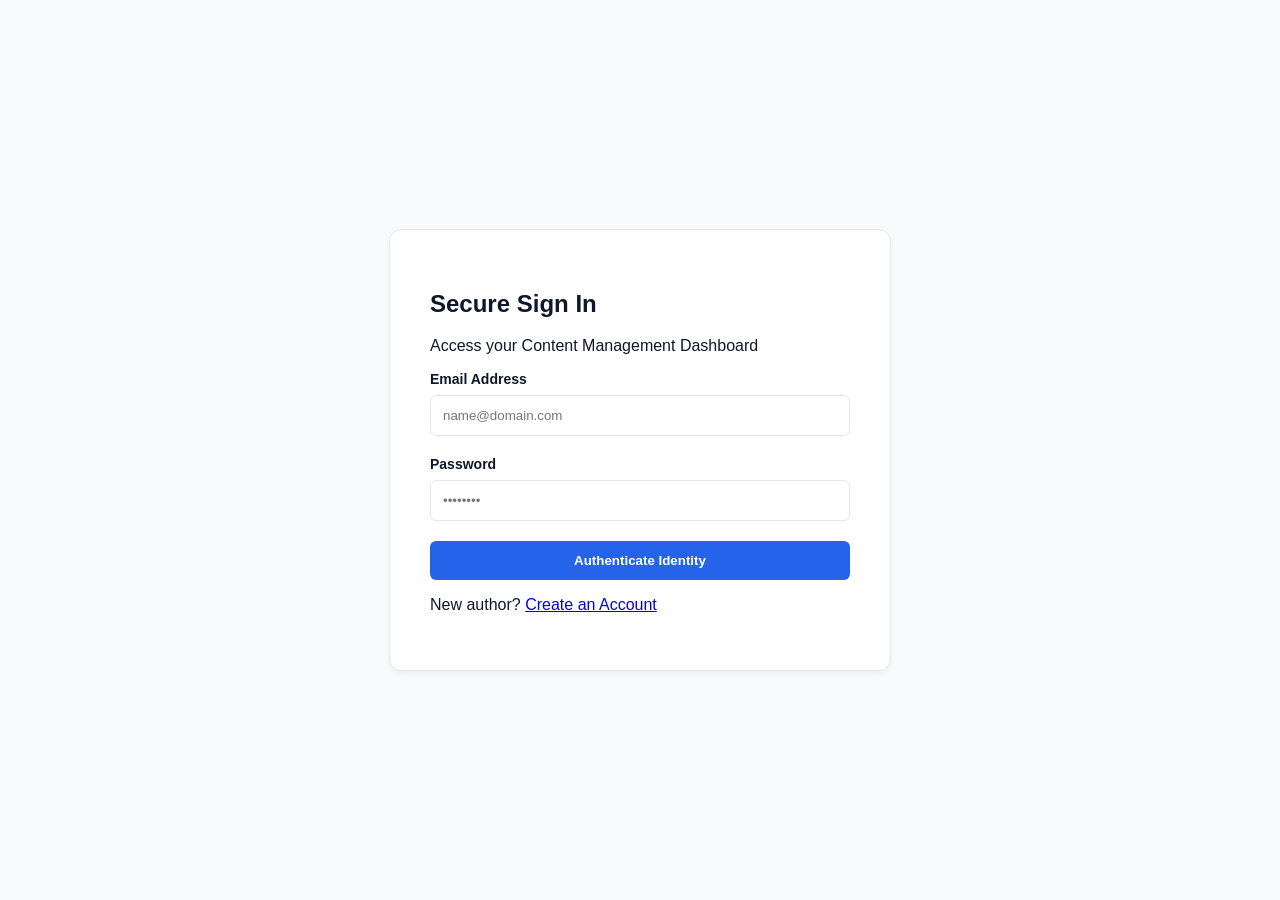
<file: blog_platform_task/frontend-multi-page/index.html>
<!DOCTYPE html>
<html lang="en">
<head>
    <meta charset="UTF-8">
    <meta name="viewport" content="width=device-width, initial-scale=1.0">
    <title>Thiranex Blog Engine - Authenticate</title>
    <link rel="stylesheet" href="css/styles.css">
</head>
<body>
    <div class="auth-container">
        <div class="auth-card">
            <h2>Secure Sign In</h2>
            <p>Access your Content Management Dashboard</p>
            <form id="loginForm">
                <div class="form-group">
                    <label>Email Address</label>
                    <input type="email" id="email" required placeholder="name@domain.com">
                </div>
                <div class="form-group">
                    <label>Password</label>
                    <input type="password" id="password" required placeholder="••••••••">
                </div>
                <button type="submit" class="btn-primary">Authenticate Identity</button>
            </form>
            <p class="auth-redirect">New author? <a href="register.html">Create an Account</a></p>
        </div>
    </div>
    <script src="js/auth.js"></script>
</body>
</html>
</file>
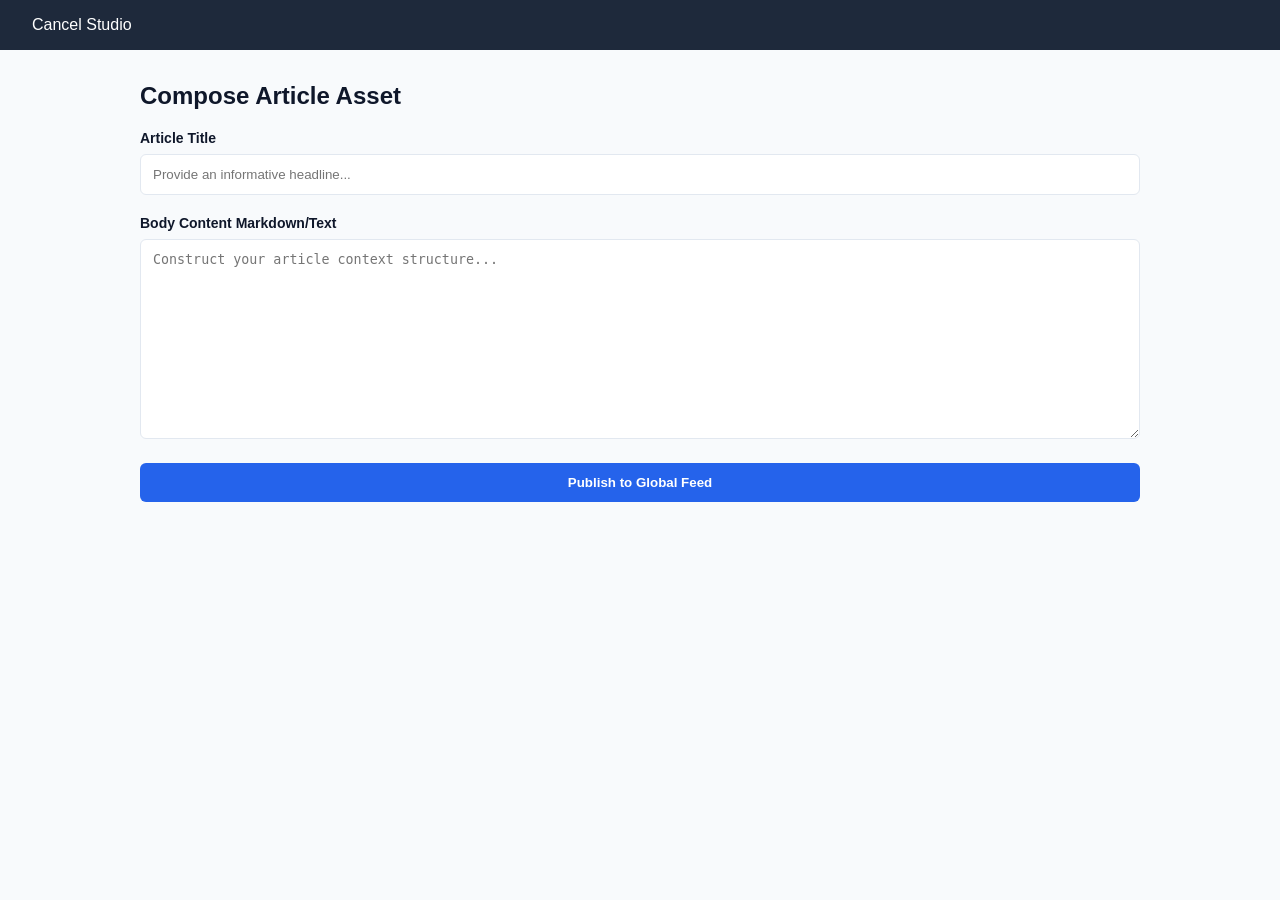
<file: blog_platform_task/frontend-multi-page/create.html>
<!DOCTYPE html>
<html lang="en">
<head>
    <meta charset="UTF-8">
    <meta name="viewport" content="width=device-width, initial-scale=1.0">
    <title>Thiranex Blog Engine - Content Creator</title>
    <link rel="stylesheet" href="css/styles.css">
</head>
<body>
    <nav class="navbar">
        <div class="nav-brand"><a href="dashboard.html" style="color:white; text-decoration:none;">Cancel Studio</a></div>
    </nav>
    <main class="studio-container">
        <h2 id="studioTitle">Compose Article Asset</h2>
        <form id="postStudioForm">
            <div class="form-group">
                <label>Article Title</label>
                <input type="text" id="studioPostTitle" required placeholder="Provide an informative headline...">
            </div>
            <div class="form-group">
                <label>Body Content Markdown/Text</label>
                <textarea id="studioPostBody" required placeholder="Construct your article context structure..."></textarea>
            </div>
            <button type="submit" class="btn-primary" id="studioSubmitBtn">Publish to Global Feed</button>
        </form>
    </main>
    <script src="js/create-post.js"></script>
</body>
</html>
</file>
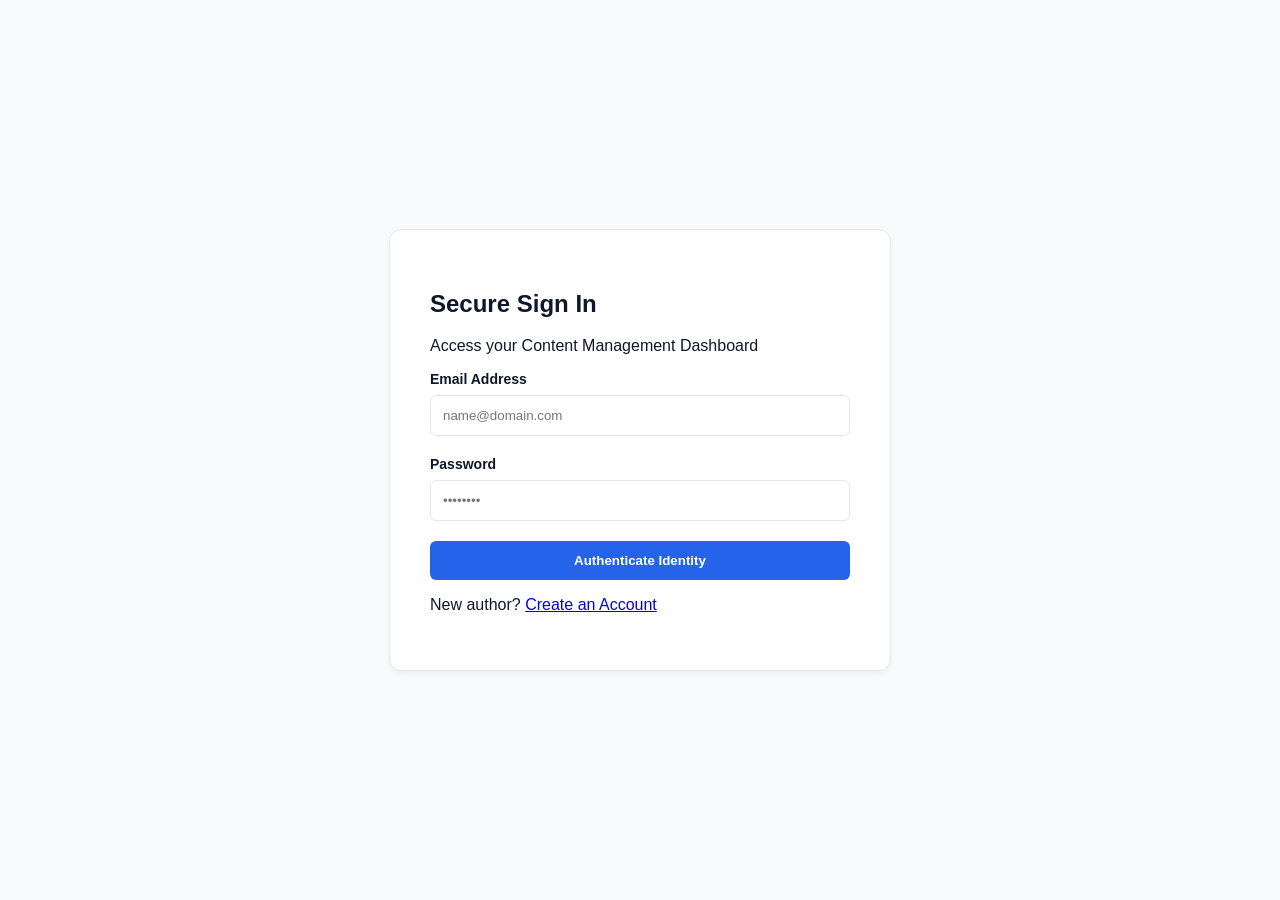
<file: blog_platform_task/frontend-multi-page/dashboard.html>
<!DOCTYPE html>
<html lang="en">
<head>
    <meta charset="UTF-8">
    <meta name="viewport" content="width=device-width, initial-scale=1.0">
    <title>Thiranex Blog Engine - Dashboard Feed</title>
    <link rel="stylesheet" href="css/styles.css">
</head>
<body>
    <nav class="navbar">
        <div class="nav-brand">Thiranex Blog Hub</div>
        <div class="nav-actions">
            <a href="create.html" class="btn-accent">+ New Post</a>
            <button id="logoutBtn" class="btn-secondary">Sign Out</button>
        </div>
    </nav>
    <main class="dashboard-layout">
        <header class="feed-header">
            <h1>Active Blog Feed</h1>
            <p>Explore articles, insights, and community interaction logs.</p>
        </header>
        <section class="post-grid" id="postGrid">
            <!-- Dynamic entries inject here -->
            <div class="loading-state">Syncing platform resources...</div>
        </section>
    </main>
    <script src="js/dashboard.js"></script>
</body>
</html>
</file>
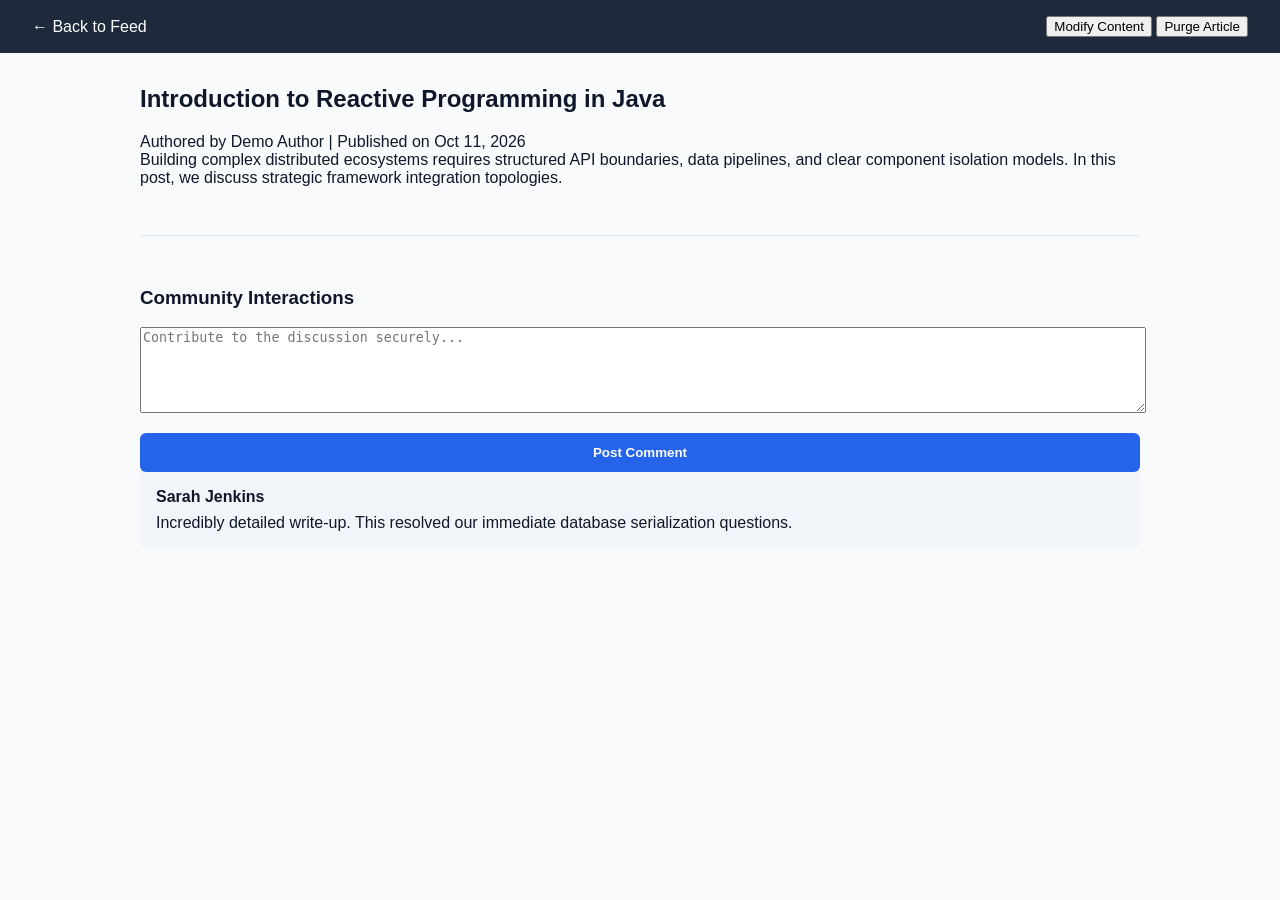
<file: blog_platform_task/frontend-multi-page/post.html>
<!DOCTYPE html>
<html lang="en">
<head>
    <meta charset="UTF-8">
    <meta name="viewport" content="width=device-width, initial-scale=1.0">
    <title>Thiranex Blog Engine - View Article</title>
    <link rel="stylesheet" href="css/styles.css">
</head>
<body>
    <nav class="navbar">
        <div class="nav-brand"><a href="dashboard.html" style="color:white; text-decoration:none;">← Back to Feed</a></div>
        <div class="nav-actions" id="authorControls" style="display:none;">
            <button id="editBtn" class="btn-secondary">Modify Content</button>
            <button id="deleteBtn" class="btn-danger">Purge Article</button>
        </div>
    </nav>
    <main class="article-container">
        <article class="full-post">
            <h1 id="postTitle">Loading Article...</h1>
            <div class="post-metadata">Authored by <span id="postAuthor">...</span> | Published on <span id="postDate">...</span></div>
            <div class="post-body" id="postBody"></div>
        </article>
        
        <section class="comments-section">
            <h3>Community Interactions</h3>
            <form id="commentForm" class="comment-input-block">
                <textarea id="commentContent" placeholder="Contribute to the discussion securely..." required></textarea>
                <button type="submit" class="btn-primary">Post Comment</button>
            </form>
            <div class="comments-list" id="commentsList">
                <!-- Comments parsed dynamically -->
            </div>
        </section>
    </main>
    <script src="js/post-detail.js"></script>
</body>
</html>
</file>
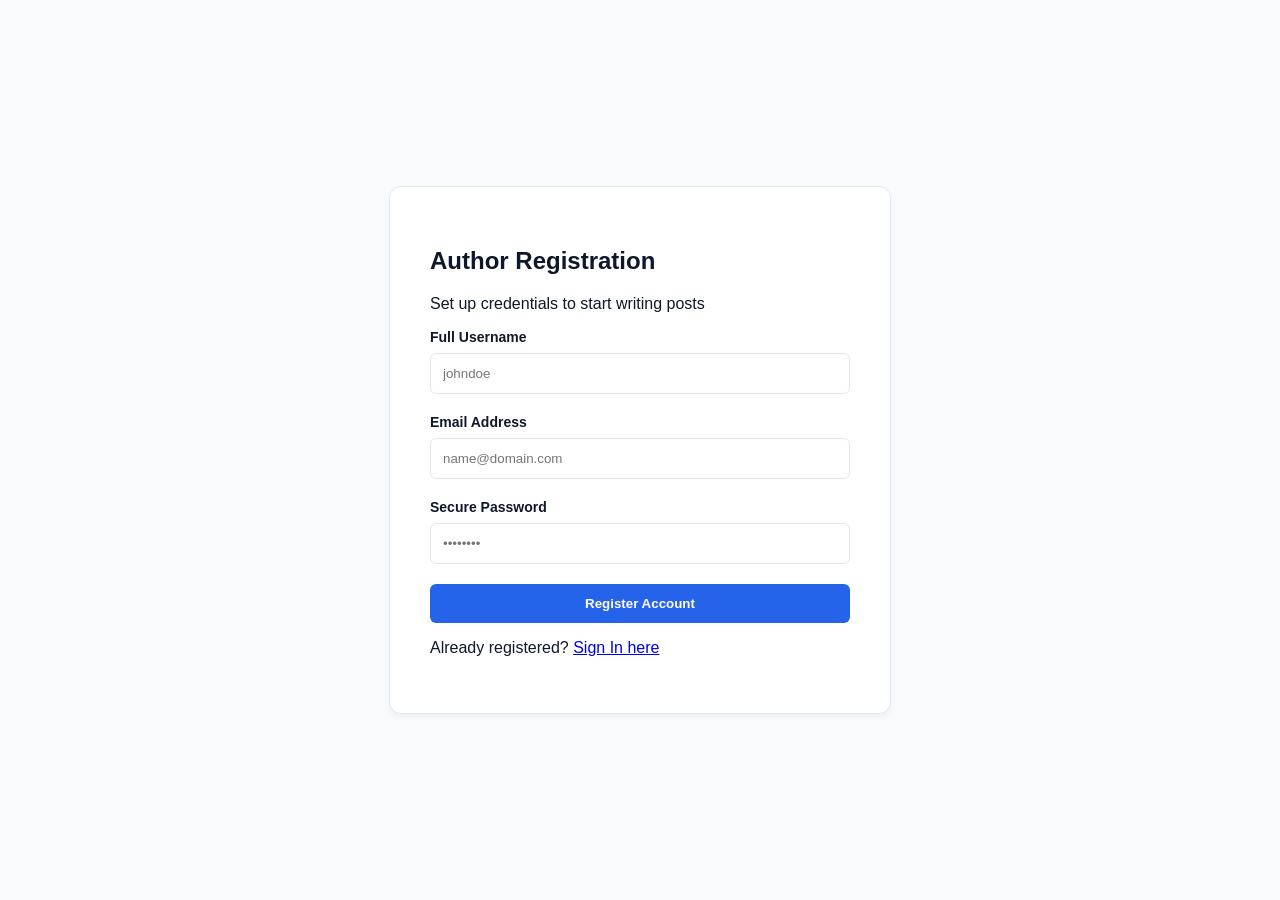
<file: blog_platform_task/frontend-multi-page/register.html>
<!DOCTYPE html>
<html lang="en">
<head>
    <meta charset="UTF-8">
    <meta name="viewport" content="width=device-width, initial-scale=1.0">
    <title>Thiranex Blog Engine - Join Platform</title>
    <link rel="stylesheet" href="css/styles.css">
</head>
<body>
    <div class="auth-container">
        <div class="auth-card">
            <h2>Author Registration</h2>
            <p>Set up credentials to start writing posts</p>
            <form id="registerForm">
                <div class="form-group">
                    <label>Full Username</label>
                    <input type="text" id="username" required placeholder="johndoe">
                </div>
                <div class="form-group">
                    <label>Email Address</label>
                    <input type="email" id="email" required placeholder="name@domain.com">
                </div>
                <div class="form-group">
                    <label>Secure Password</label>
                    <input type="password" id="password" required placeholder="••••••••">
                </div>
                <button type="submit" class="btn-primary">Register Account</button>
            </form>
            <p class="auth-redirect">Already registered? <a href="index.html">Sign In here</a></p>
        </div>
    </div>
    <script src="js/auth.js"></script>
</body>
</html>
</file>
<file: blog_platform_task/frontend-multi-page/css/styles.css>
:root {
    --primary-bg: #f8fafc;
    --card-bg: #ffffff;
    --text-main: #0f172a;
    --text-muted: #64748b;
    --accent: #2563eb;
    --accent-hover: #1d4ed8;
    --border-color: #e2e8f0;
    --danger: #dc2626;
}
body {
    font-family: -apple-system, BlinkMacSystemFont, "Segoe UI", Roboto, sans-serif;
    background-color: var(--primary-bg);
    color: var(--text-main);
    margin: 0;
    padding: 0;
}
.auth-container {
    display: flex;
    justify-content: center;
    align-items: center;
    min-height: 100vh;
}
.auth-card {
    background: var(--card-bg);
    padding: 2.5rem;
    border-radius: 12px;
    box-shadow: 0 4px 6px -1px rgba(0,0,0,0.05);
    width: 100%;
    max-width: 420px;
    border: 1px solid var(--border-color);
}
.form-group {
    margin-bottom: 1.25rem;
}
.form-group label {
    display: block;
    margin-bottom: 0.5rem;
    font-size: 0.875rem;
    font-weight: 600;
}
.form-group input, .form-group textarea {
    width: 100%;
    padding: 0.75rem;
    border: 1px solid var(--border-color);
    border-radius: 6px;
    box-sizing: border-box;
}
.form-group textarea { min-height: 200px; resize: vertical; }
.btn-primary {
    width: 100%; background: var(--accent); color: white; padding: 0.75rem;
    border: none; border-radius: 6px; font-weight: 600; cursor: pointer;
}
.btn-primary:hover { background: var(--accent-hover); }
.navbar {
    background: #1e293b; padding: 1rem 2rem; display: flex;
    justify-content: space-between; align-items: center; color: white;
}
.dashboard-layout, .article-container, .studio-container {
    max-width: 1000px; margin: 2rem auto; padding: 0 1.5rem;
}
.post-grid {
    display: grid; grid-template-columns: repeat(auto-fill, minmax(300px, 1fr)); gap: 1.5rem; margin-top: 2rem;
}
.post-card {
    background: white; border: 1px solid var(--border-color); padding: 1.5rem;
    border-radius: 8px; cursor: pointer; transition: transform 0.2s;
}
.post-card:hover { transform: translateY(-4px); }
.comments-section { margin-top: 3rem; border-top: 1px solid var(--border-color); padding-top: 2rem; }
.comment-input-block textarea { width: 100%; min-height: 80px; margin-bottom: 1rem; }
.comment-card { background: #f1f5f9; padding: 1rem; border-radius: 6px; margin-bottom: 1rem; }
</file>
